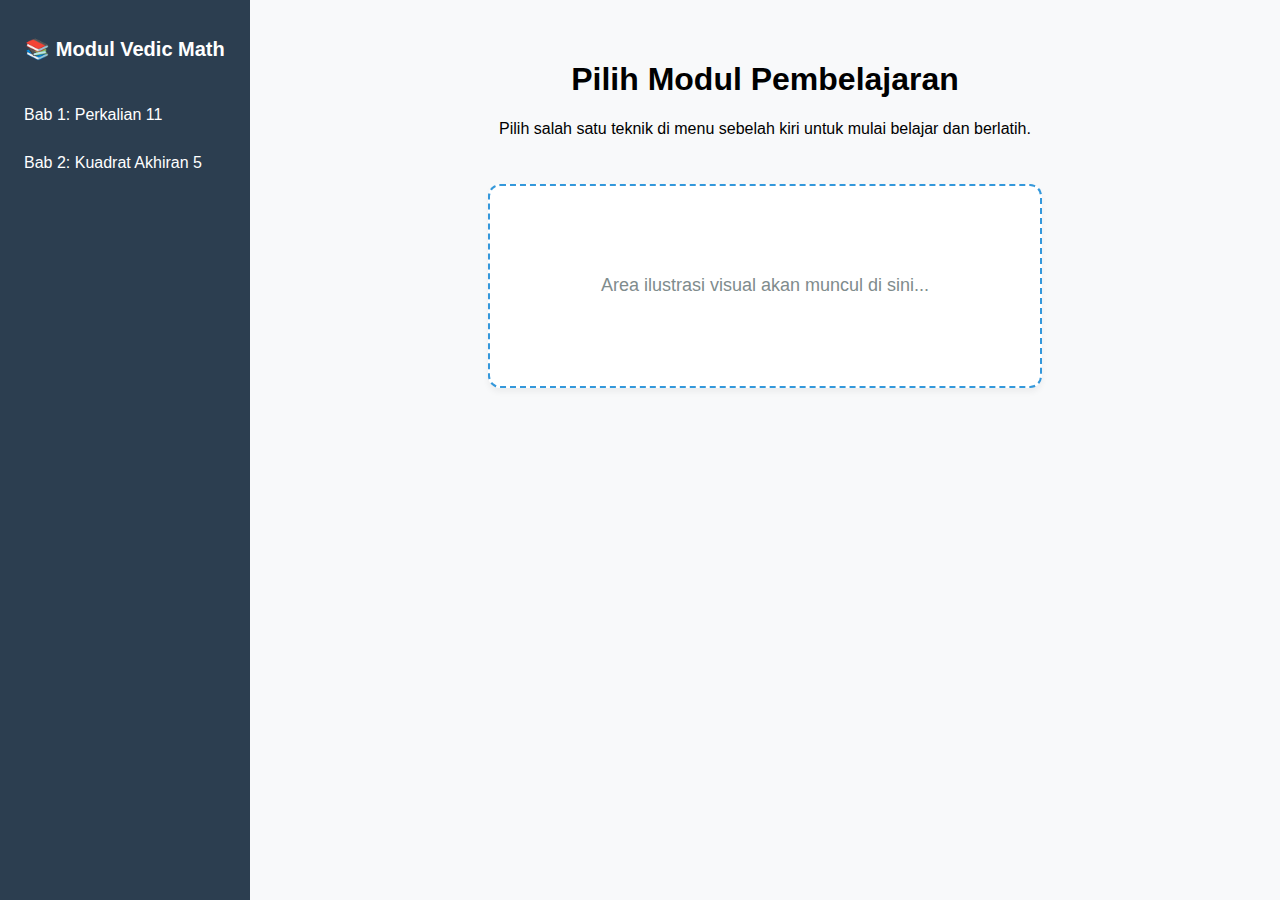
<file: vedic.html>
<!DOCTYPE html>
<html lang="id">
<head>
    <meta charset="UTF-8">
    <meta name="viewport" content="width=device-width, initial-scale=1.0">
    <title>Platform Pembelajaran Vedic Math</title>
    <style>
        :root {
            --primary: #2c3e50;
            --secondary: #3498db;
            --accent: #e74c3c;
            --bg: #f8f9fa;
        }
        body {
            font-family: 'Segoe UI', Tahoma, Geneva, Verdana, sans-serif;
            margin: 0;
            display: flex;
            height: 100vh;
            background-color: var(--bg);
        }
        /* Sidebar Navigasi */
        .sidebar {
            width: 250px;
            background-color: var(--primary);
            color: white;
            padding: 20px 0;
            display: flex;
            flex-direction: column;
        }
        .sidebar h2 {
            text-align: center;
            margin-bottom: 30px;
            font-size: 20px;
            padding: 0 15px;
        }
        .menu-item {
            padding: 15px 20px;
            cursor: pointer;
            transition: background 0.3s;
            border-left: 4px solid transparent;
        }
        .menu-item:hover, .menu-item.active {
            background-color: #34495e;
            border-left: 4px solid var(--secondary);
        }
        
        /* Area Konten Utama */
        .content {
            flex: 1;
            padding: 40px;
            overflow-y: auto;
            display: flex;
            flex-direction: column;
            align-items: center;
        }
        .header-text {
            text-align: center;
            max-width: 600px;
            margin-bottom: 30px;
        }
        
        /* Area Ilustrasi Visual */
        .illustration-box {
            background: white;
            border: 2px dashed var(--secondary);
            border-radius: 12px;
            padding: 25px;
            width: 100%;
            max-width: 500px;
            min-height: 150px;
            margin-bottom: 30px;
            display: flex;
            justify-content: center;
            align-items: center;
            font-size: 24px;
            box-shadow: 0 4px 6px rgba(0,0,0,0.05);
        }
        .step-highlight { color: var(--accent); font-weight: bold; }
        .math-visual { text-align: center; line-height: 1.6; }

        /* Area Interaktif */
        .interactive-area {
            background: white;
            padding: 30px;
            border-radius: 12px;
            box-shadow: 0 8px 16px rgba(0,0,0,0.1);
            text-align: center;
            width: 100%;
            max-width: 500px;
        }
        .question { font-size: 48px; font-weight: bold; color: var(--primary); margin: 20px 0; }
        input {
            font-size: 24px;
            padding: 10px;
            width: 150px;
            text-align: center;
            border: 2px solid #bdc3c7;
            border-radius: 8px;
            outline: none;
        }
        input:focus { border-color: var(--secondary); }
        .btn-group { margin-top: 20px; }
        button {
            font-size: 16px;
            padding: 10px 20px;
            border: none;
            border-radius: 8px;
            cursor: pointer;
            font-weight: bold;
            color: white;
            margin: 0 5px;
        }
        .btn-submit { background-color: #27ae60; }
        .btn-submit:hover { background-color: #219150; }
        .btn-hint { background-color: #f39c12; }
        .btn-hint:hover { background-color: #e67e22; }
        #feedback { margin-top: 15px; font-size: 18px; font-weight: bold; min-height: 24px; }
    </style>
</head>
<body>

    <div class="sidebar" id="sidebar">
        <h2>📚 Modul Vedic Math</h2>
        </div>

    <div class="content">
        <div class="header-text">
            <h1 id="module-title">Pilih Modul Pembelajaran</h1>
            <p id="module-desc">Pilih salah satu teknik di menu sebelah kiri untuk mulai belajar dan berlatih.</p>
        </div>

        <div class="illustration-box" id="illustration-box">
            <div style="color: #7f8c8d; font-size: 18px;">Area ilustrasi visual akan muncul di sini...</div>
        </div>

        <div class="interactive-area" style="display: none;" id="interactive-area">
            <div class="question" id="question">--</div>
            <input type="number" id="answer" placeholder="Jawaban" autocomplete="off">
            <div class="btn-group">
                <button class="btn-submit" onclick="checkAnswer()">Kirim</button>
                <button class="btn-hint" onclick="showIllustration()">Lihat Ilustrasi</button>
            </div>
            <div id="feedback"></div>
        </div>
    </div>

    <script>
        // Arsitektur Data Berbasis Objek (Mudah untuk di-scale dan ditambah modul baru)
        const vedicModules = [
            {
                id: 'modul1',
                title: 'Bab 1: Perkalian 11',
                desc: 'Trik cepat mengalikan angka 2 digit dengan 11. Cukup pisahkan angka depan dan belakang, lalu sisipkan jumlah keduanya di tengah.',
                generateLogic: function() {
                    // Angka acak 11-89 (dibatasi agar jumlah tengah < 10 untuk level dasar)
                    let num;
                    do {
                        num = Math.floor(Math.random() * 79) + 11;
                    } while (Math.floor(num/10) + (num%10) >= 10); // Pastikan tanpa simpanan dulu
                    
                    return {
                        text: `${num} x 11`,
                        answer: num * 11,
                        data: num
                    };
                },
                visualizeLogic: function(num) {
                    const digit1 = Math.floor(num / 10);
                    const digit2 = num % 10;
                    const sum = digit1 + digit2;
                    return `
                        <div class="math-visual">
                            <div>Masalah: <strong>${num} x 11</strong></div>
                            <br>
                            <div>1. Pisahkan angkanya: <span class="step-highlight">${digit1}</span> _ <span class="step-highlight">${digit2}</span></div>
                            <div>2. Jumlahkan keduanya: ${digit1} + ${digit2} = <span class="step-highlight">${sum}</span></div>
                            <div>3. Sisipkan di tengah: ${digit1} <span class="step-highlight">${sum}</span> ${digit2}</div>
                            <br>
                            <div>Hasilnya: <strong>${digit1}${sum}${digit2}</strong></div>
                        </div>
                    `;
                }
            },
            {
                id: 'modul2',
                title: 'Bab 2: Kuadrat Akhiran 5',
                desc: 'Cara kilat mengkuadratkan angka berakhiran 5 (misal: 35²). Kalikan angka depan dengan angka kakaknya (angka setelahnya), lalu tempelkan 25 di belakang.',
                generateLogic: function() {
                    // Menghasilkan angka 15, 25, 35 ... 95
                    const prefix = Math.floor(Math.random() * 9) + 1;
                    const num = prefix * 10 + 5;
                    return {
                        text: `${num}²`,
                        answer: num * num,
                        data: prefix
                    };
                },
                visualizeLogic: function(prefix) {
                    const num = prefix * 10 + 5;
                    const nextNum = prefix + 1;
                    const frontPart = prefix * nextNum;
                    return `
                        <div class="math-visual">
                            <div>Masalah: <strong>${num} x ${num}</strong></div>
                            <br>
                            <div>1. Ambil angka depannya: <span class="step-highlight">${prefix}</span></div>
                            <div>2. Kalikan dengan angka setelahnya (${nextNum}): <br> ${prefix} x ${nextNum} = <span class="step-highlight">${frontPart}</span></div>
                            <div>3. Kuadratkan akhiran 5 (selalu 25): <span class="step-highlight">25</span></div>
                            <div>4. Gabungkan: ${frontPart} dan 25</div>
                            <br>
                            <div>Hasilnya: <strong>${frontPart}25</strong></div>
                        </div>
                    `;
                }
            }
        ];

        // State Aplikasi
        let currentModuleIndex = -1;
        let currentQuestionData = null;

        // Inisialisasi UI
        function initApp() {
            const sidebar = document.getElementById('sidebar');
            vedicModules.forEach((mod, index) => {
                const menuItem = document.createElement('div');
                menuItem.className = 'menu-item';
                menuItem.innerText = mod.title;
                menuItem.onclick = () => loadModule(index, menuItem);
                sidebar.appendChild(menuItem);
            });
        }

        // Memuat Modul Terpilih
        function loadModule(index, element) {
            // Update UI Menu
            document.querySelectorAll('.menu-item').forEach(el => el.classList.remove('active'));
            element.classList.add('active');

            currentModuleIndex = index;
            const mod = vedicModules[index];

            // Set Teks
            document.getElementById('module-title').innerText = mod.title;
            document.getElementById('module-desc').innerText = mod.desc;
            
            // Tampilkan area interaktif dan generate soal
            document.getElementById('interactive-area').style.display = 'block';
            document.getElementById('illustration-box').innerHTML = '<div style="color: #7f8c8d; font-size: 18px;">Klik "Lihat Ilustrasi" saat mengerjakan untuk melihat rahasianya.</div>';
            
            generateNewQuestion();
        }

        // Membuat Soal Baru
        function generateNewQuestion() {
            if (currentModuleIndex === -1) return;
            
            const mod = vedicModules[currentModuleIndex];
            currentQuestionData = mod.generateLogic();
            
            document.getElementById('question').innerText = currentQuestionData.text;
            document.getElementById('answer').value = '';
            document.getElementById('feedback').innerText = '';
            document.getElementById('answer').focus();
        }

        // Mengecek Jawaban
        function checkAnswer() {
            const userAnswer = parseInt(document.getElementById('answer').value);
            const feedbackEl = document.getElementById('feedback');
            
            if (userAnswer === currentQuestionData.answer) {
                feedbackEl.innerText = "Tepat Sekali! 🎉";
                feedbackEl.style.color = "#27ae60";
                setTimeout(generateNewQuestion, 1500);
            } else {
                feedbackEl.innerText = "Masih kurang tepat, coba lagi!";
                feedbackEl.style.color = "#e74c3c";
            }
        }

        // Menampilkan Ilustrasi Visual secara Dinamis
        function showIllustration() {
            if (currentModuleIndex === -1 || !currentQuestionData) return;
            const mod = vedicModules[currentModuleIndex];
            const visualHTML = mod.visualizeLogic(currentQuestionData.data);
            document.getElementById('illustration-box').innerHTML = visualHTML;
        }

        // Enter untuk submit
        document.getElementById("answer").addEventListener("keypress", function(event) {
            if (event.key === "Enter") checkAnswer();
        });

        // Mulai aplikasi
        initApp();
    </script>
</body>
</html>
</file>
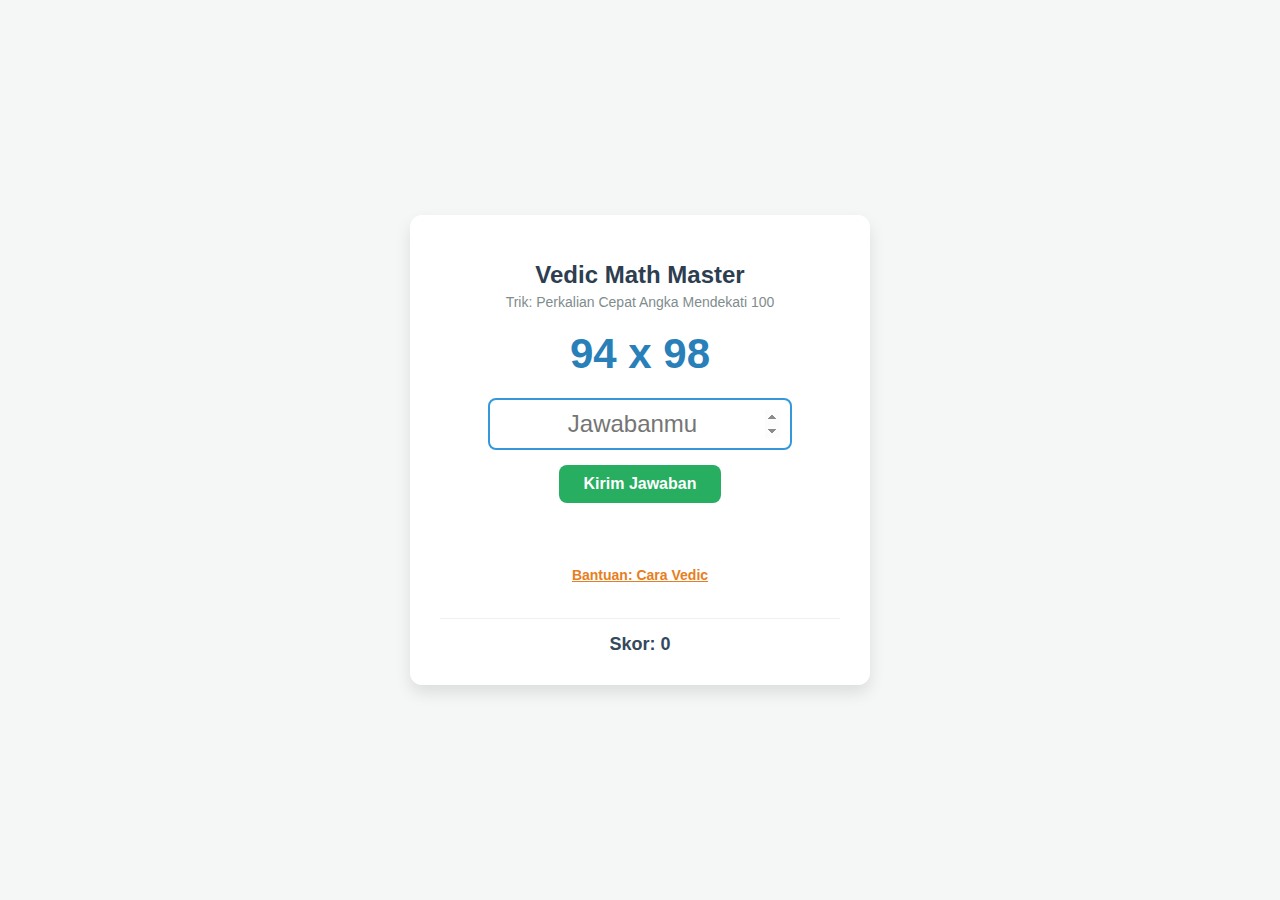
<file: vedic1.html>
<!DOCTYPE html>
<html lang="id">
<head>
    <meta charset="UTF-8">
    <meta name="viewport" content="width=device-width, initial-scale=1.0">
    <title>Game Pembelajaran Vedic Math</title>
    <style>
        /* Desain UI Sederhana dan Bersih */
        body {
            font-family: 'Segoe UI', Tahoma, Geneva, Verdana, sans-serif;
            display: flex;
            justify-content: center;
            align-items: center;
            height: 100vh;
            background-color: #f4f7f6;
            margin: 0;
        }
        .game-container {
            background: white;
            padding: 30px;
            border-radius: 12px;
            box-shadow: 0 8px 16px rgba(0,0,0,0.1);
            text-align: center;
            max-width: 400px;
            width: 90%;
        }
        h1 { color: #2c3e50; font-size: 24px; margin-bottom: 5px; }
        .subtitle { color: #7f8c8d; font-size: 14px; margin-bottom: 20px; }
        .question { font-size: 42px; font-weight: bold; margin: 20px 0; color: #2980b9; }
        input {
            font-size: 24px;
            padding: 10px;
            width: 70%;
            text-align: center;
            border: 2px solid #bdc3c7;
            border-radius: 8px;
            margin-bottom: 15px;
            outline: none;
            transition: border-color 0.3s;
        }
        input:focus { border-color: #3498db; }
        button {
            font-size: 16px;
            padding: 10px 25px;
            background-color: #27ae60;
            color: white;
            border: none;
            border-radius: 8px;
            cursor: pointer;
            font-weight: bold;
            transition: background 0.3s;
        }
        button:hover { background-color: #219150; }
        .feedback { margin-top: 15px; font-size: 18px; font-weight: bold; min-height: 24px; }
        .hint-btn {
            font-size: 14px;
            color: #e67e22;
            background: none;
            border: none;
            margin-top: 15px;
            cursor: pointer;
            text-decoration: underline;
        }
        .score-board {
            margin-top: 25px;
            font-size: 18px;
            font-weight: bold;
            color: #34495e;
            padding-top: 15px;
            border-top: 1px solid #ecf0f1;
        }
    </style>
</head>
<body>

    <div class="game-container">
        <h1>Vedic Math Master</h1>
        <div class="subtitle">Trik: Perkalian Cepat Angka Mendekati 100</div>
        
        <div class="question" id="question">-- x --</div>
        
        <input type="number" id="answer" placeholder="Jawabanmu" autofocus>
        <br>
        <button onclick="checkAnswer()">Kirim Jawaban</button>
        
        <div class="feedback" id="feedback"></div>
        <button class="hint-btn" onclick="showHint()">Bantuan: Cara Vedic</button>
        
        <div class="score-board">Skor: <span id="score">0</span></div>
    </div>

    <script>
        let num1, num2, correctAnswer;
        let score = 0;

        // Fungsi untuk membuat soal baru secara acak (angka 90-99)
        function generateQuestion() {
            num1 = Math.floor(Math.random() * 10) + 90;
            num2 = Math.floor(Math.random() * 10) + 90;
            correctAnswer = num1 * num2;
            
            document.getElementById('question').innerText = `${num1} x ${num2}`;
            document.getElementById('answer').value = '';
            document.getElementById('feedback').innerText = '';
            document.getElementById('answer').focus();
        }

        // Fungsi mengecek jawaban user
        function checkAnswer() {
            const userAnswer = parseInt(document.getElementById('answer').value);
            const feedbackEl = document.getElementById('feedback');
            
            if (isNaN(userAnswer)) {
                feedbackEl.innerText = "Masukkan angka yang valid!";
                feedbackEl.style.color = "#e74c3c";
                return;
            }

            if (userAnswer === correctAnswer) {
                feedbackEl.innerText = "Benar! Kerja Bagus!";
                feedbackEl.style.color = "#27ae60";
                score += 10;
                document.getElementById('score').innerText = score;
                // Jeda 1.5 detik sebelum soal baru muncul
                setTimeout(generateQuestion, 1500);
            } else {
                feedbackEl.innerText = "Salah, coba hitung lagi!";
                feedbackEl.style.color = "#e74c3c";
            }
        }

        // Fungsi menampilkan pop-up logika Vedic Math (Nikhilam)
        function showHint() {
            const diff1 = 100 - num1;
            const diff2 = 100 - num2;
            const leftPart = num1 - diff2; // Menyilang
            const rightPart = diff1 * diff2;
            
            // Format bagian kanan agar selalu 2 digit (misal: 2 jadi 02)
            const rightPartStr = rightPart < 10 ? "0" + rightPart : rightPart;

            const penjelasan = `Langkah Trik Vedic (Base 100):\n\n` +
                               `1. Kurangi tiap angka dengan 100:\n` +
                               `   ${num1} kurangnya ${diff1} (-${diff1})\n` +
                               `   ${num2} kurangnya ${diff2} (-${diff2})\n\n` +
                               `2. Bagian Kiri (Kurangi menyilang):\n` +
                               `   ${num1} - ${diff2} = ${leftPart}\n\n` +
                               `3. Bagian Kanan (Kalikan kekurangannya):\n` +
                               `   ${diff1} x ${diff2} = ${rightPartStr}\n\n` +
                               `Gabungkan Kiri & Kanan: ${leftPart}${rightPartStr}`;
            
            alert(penjelasan);
        }

        // Memungkinkan user menekan tombol "Enter" di keyboard untuk menjawab
        document.getElementById("answer").addEventListener("keypress", function(event) {
            if (event.key === "Enter") {
                event.preventDefault();
                checkAnswer();
            }
        });

        // Memulai game saat halaman dimuat
        window.onload = generateQuestion;
    </script>

</body>
</html>
</file>
